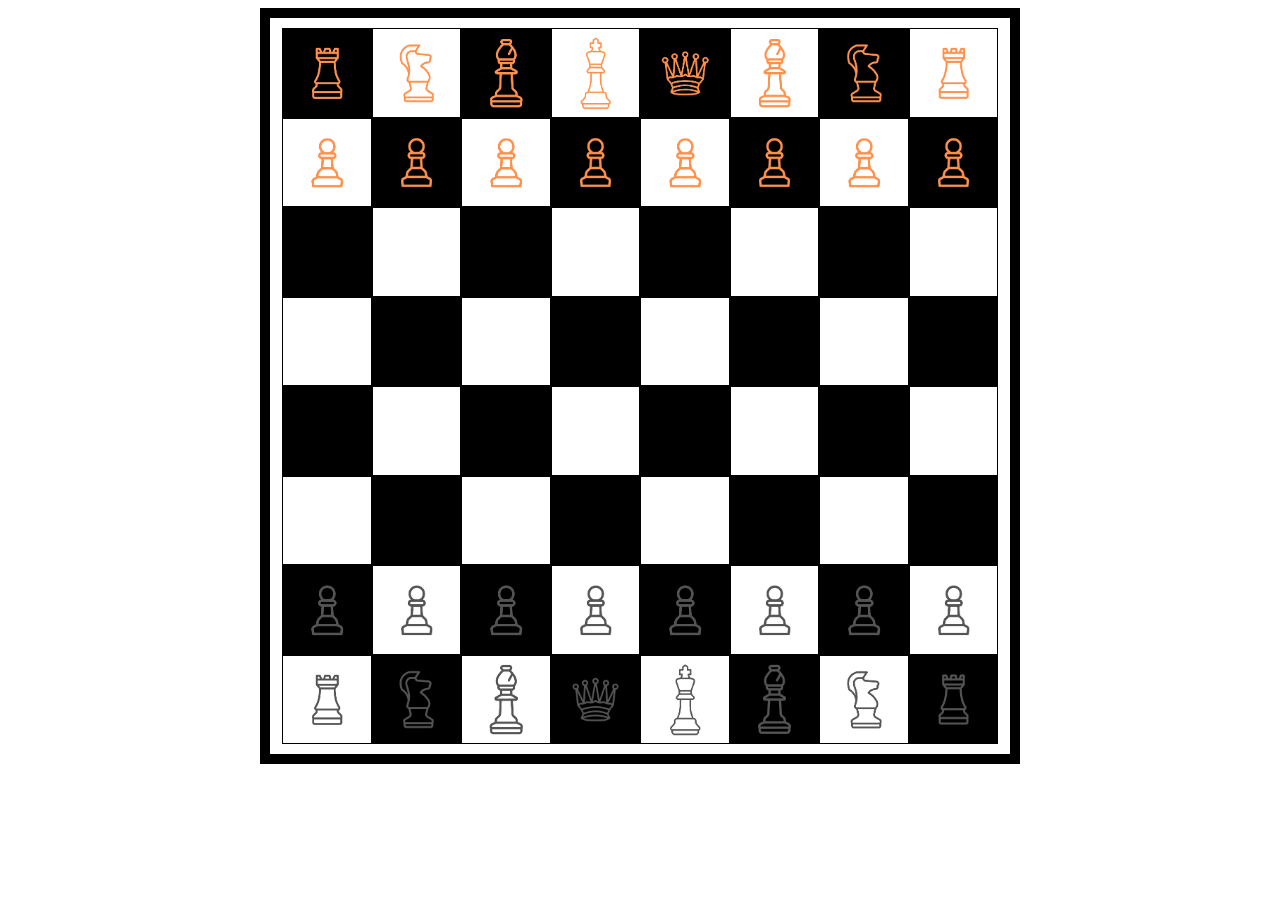
<file: index.html>
<!DOCTYPE html>
<html lang="en">
  <head>
    <meta charset="UTF-8" />
    <meta name="viewport" content="width=device-width, initial-scale=1.0" />
    <title>chess | sanjay</title>
    <link rel="stylesheet" href="style.css" />
  </head>
  <body>
    <div class="chessboard" id="chessboard">
        
    </div>
  </body>
  <script src="./script.js"></script>
</html>
</file>
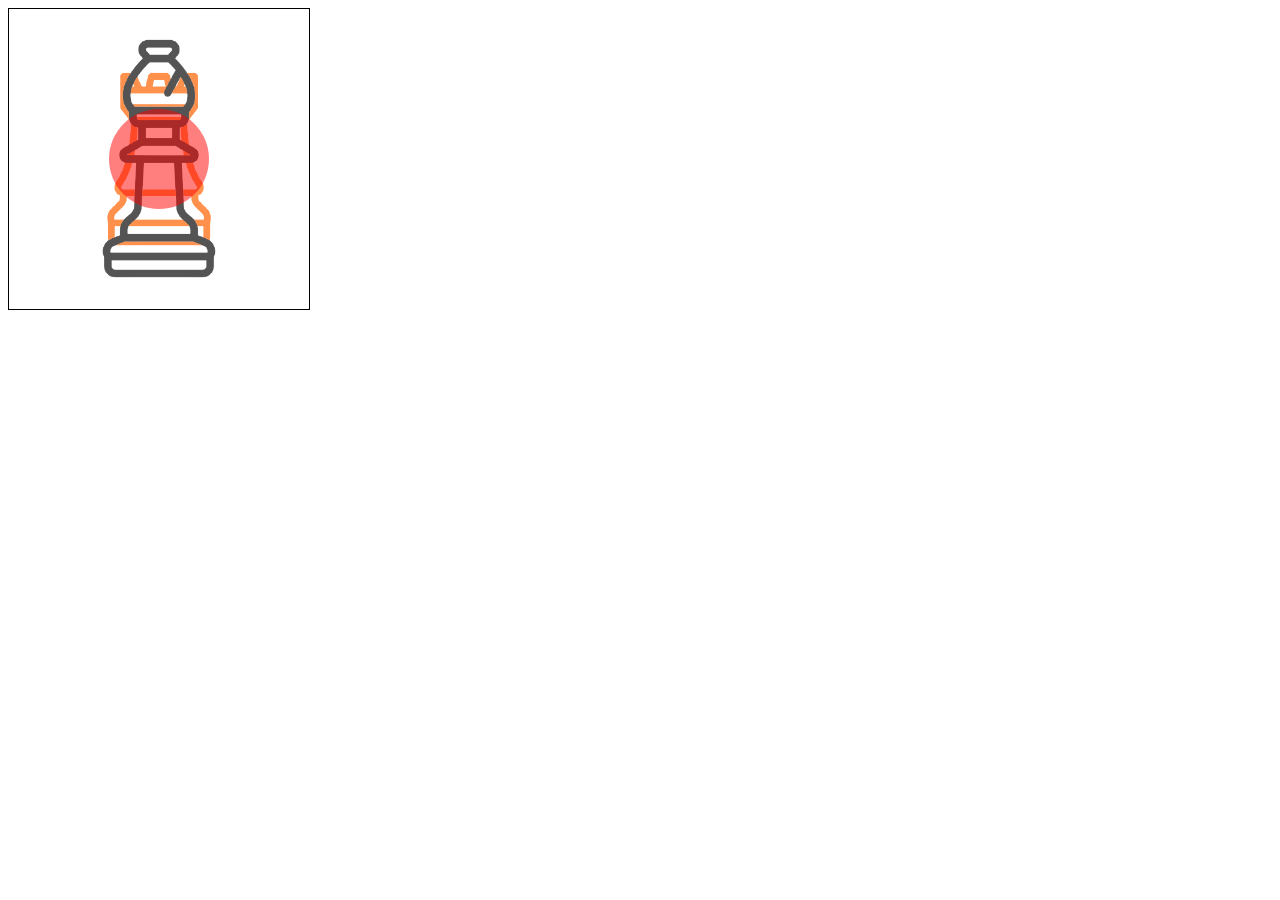
<file: test.html>
<!DOCTYPE html>
<html lang="en">
  <head>
    <meta charset="UTF-8" />
    <meta name="viewport" content="width=device-width, initial-scale=1.0" />
    <title>Document</title>
    <style>
      .image-container {
        border: 1px solid black;
        display: flex;
        flex-wrap: wrap ;
        width: 300px; /* Set the width of the container */
        height: 300px; /* Set the height of the container */
        background-image: url("./images/camelblack.png"),
          url("./images/elephantwhite.png"); /* Set the URLs of the two images */
        background-size: cover; /* Scale the images to cover the container */
        background-repeat: no-repeat, no-repeat; /* Prevent the images from repeating */
      }
      .image-container::before {
        content: ""; 
        width: 100px; 
        height: 100px;
        background-color: rgba(
          255,
          0,
          0,
          0.5
        ); 
        border-radius: 50%; 
        transform: translate(100%, 100%); 
      }
    </style>
  </head>
  <body>
    <div class="image-container"></div>
  </body>
</html>
</file>
<file: style.css>
html{
    width: 100%;
    height: 100%;
}
body{
    display: flex;
    justify-content: center;
    align-items: center;
}

.chessboard{
    border: 10px solid black;
    display: flex;
    justify-content: center;
    align-items: center;
    flex-wrap: wrap;
    padding: 10px;
    
    width: 720px;
    height: auto;
}

.cell{
    border: 1px solid black;
    margin: 0px;
    width: 87.5px;
    height: 87.5px; 
}

.cell[id^='0']:nth-child(odd) {
    background-color: rgb(0, 0, 0);
  }

.cell[id^='1']:nth-child(even) {
  background-color: rgb(0, 0, 0);
}
.cell[id^='2']:nth-child(odd) {
    background-color: rgb(0, 0, 0);
  }

.cell[id^='3']:nth-child(even) {
  background-color: rgb(0, 0, 0);
}
.cell[id^='4']:nth-child(odd) {
    background-color: rgb(0, 0, 0);
  }

.cell[id^='5']:nth-child(even) {
  background-color: rgb(0, 0, 0);
}
.cell[id^='6']:nth-child(odd) {
    background-color: rgb(0, 0, 0);
  }

.cell[id^='7']:nth-child(even) {
  background-color: rgb(0, 0, 0);
}



.wsoldier{
    background-image: url("./images/soldierwhite.png");
    background-size: cover;
}
.bsoldier{
    background-image: url("images/soldierblack.png");
    background-size: cover;
}
.wking{
    background-image: url("./images/kingwhite.png");
    background-size: cover;
}
.bking{
    background-image: url("./images/kingblack.png");
    background-size: cover;
}
.wqueen{
    background-image: url("./images/queenwhite.png");
    background-size: cover;
}
.bqueen{
    background-image: url("./images/queenblack.png");
    background-size: cover;
}
.welephant{
    background-image: url("./images/elephantwhite.png");
    background-size: cover;
}
.belephant{
    background-image: url("./images/elephantblack.png");
    background-size: cover;
}
.wcamel{
    background-image: url("./images/camelwhite.png");
    background-size: cover;
}
.bcamel{
    background-image: url("./images/camelblack.png");
    background-size: cover;
}
.whorse{
    background-image: url("./images/horsewhite.png");
    background-size: cover;
}
.bhorse{
    background-image: url("./images/horseblack.png");
    background-size: cover;
}
.marker{
    
    background-image:
    url("./images/circle.png");
    background-size: 30px;
    background-position: center;
    background-repeat: no-repeat;
}
</file>
